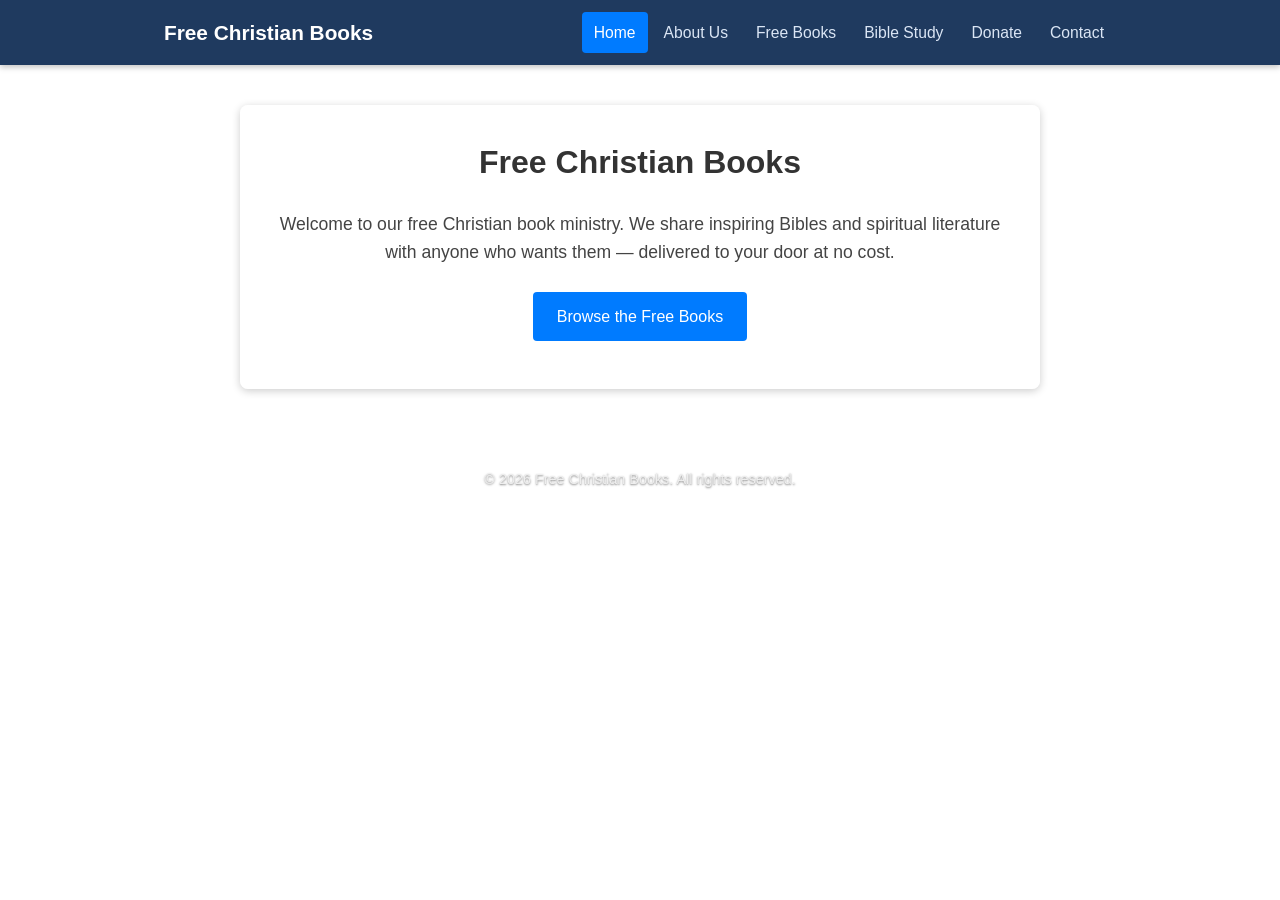
<file: index.html>
<!DOCTYPE html>
<html lang="en">
<head>
  <meta charset="UTF-8">
  <meta name="viewport" content="width=device-width, initial-scale=1.0">
  <meta name="description" content="Free Christian books delivered to your door. Browse our collection of Bibles and Ellen G. White classics in English and Spanish.">
  <meta name="keywords" content="free Christian books, free Bible, Ellen White books, NKJV Bible, free religious books">
  <meta name="robots" content="index, follow">

  <!-- Open Graph (social sharing previews) -->
  <meta property="og:title" content="Free Christian Books">
  <meta property="og:description" content="Free Christian books delivered to your door. Bibles and Ellen G. White classics available.">
  <meta property="og:type" content="website">
  <meta property="og:url" content="https://christianbooksfree.us/">

  <title>Free Christian Books | Home</title>
  <link rel="stylesheet" href="style.css">
</head>
<body>
  <header class="site-header">
    <div class="header-inner">
      <a href="index.html" class="site-title">Free Christian Books</a>
      <nav class="site-nav">
        <a href="index.html" class="active">Home</a>
        <a href="about.html">About Us</a>
        <a href="books.html">Free Books</a>
        <a href="bible-study.html">Bible Study</a>
        <a href="donate.html">Donate</a>
        <a href="contact.html">Contact</a>
      </nav>
    </div>
  </header>

  <div class="container">
    <h1>Free Christian Books</h1>
    <p class="lead"> Welcome to our free Christian book ministry. We share inspiring
      Bibles and spiritual literature with anyone who wants them &mdash; delivered to your door at
      no cost.</p>

    <p class="text-center">
      <a href="books.html" class="btn">Browse the Free Books</a>
    </p>
  </div>

  <footer class="site-footer">
    <p>&copy; 2026 Free Christian Books. All rights reserved.</p>
  </footer>
</body>
</html>
</file>
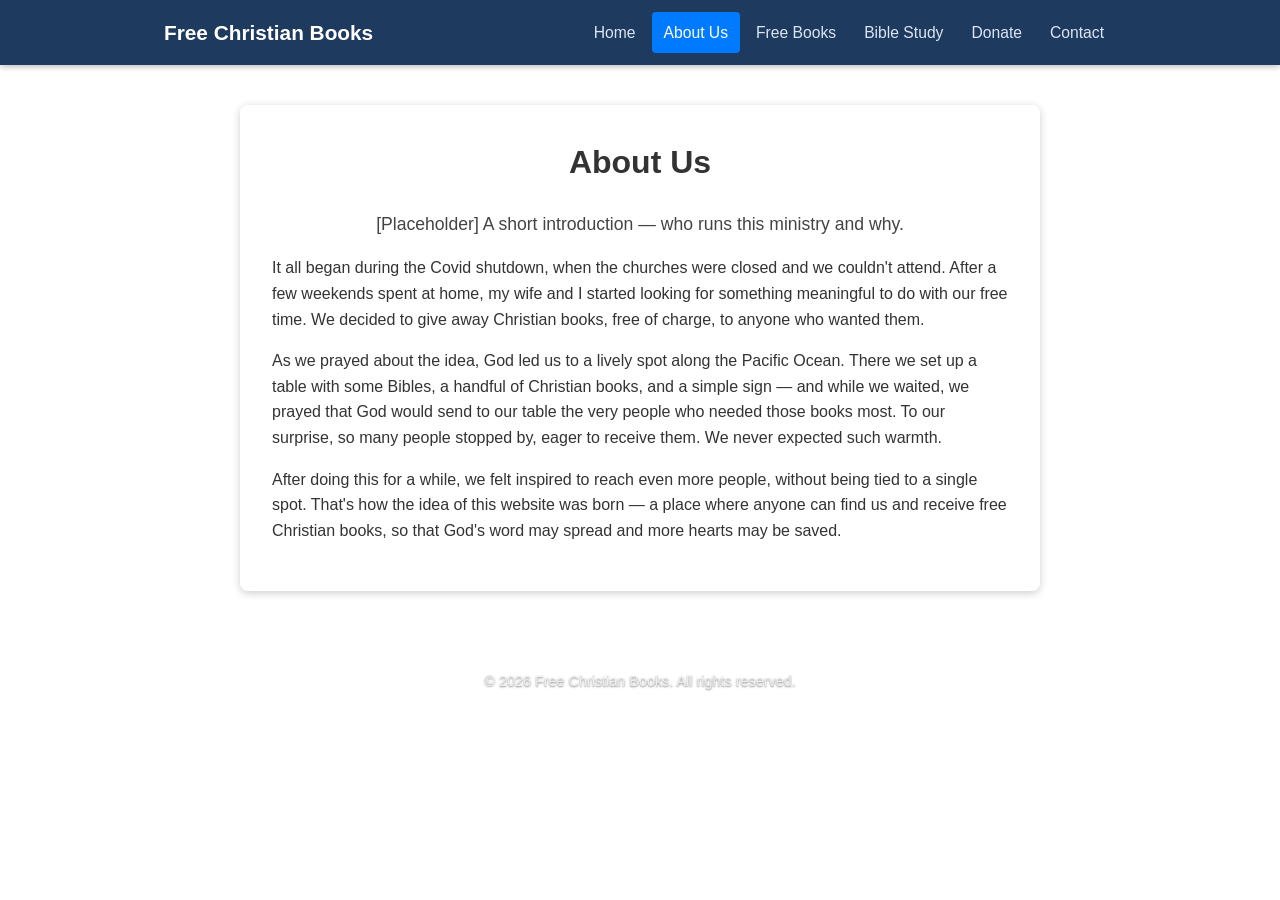
<file: about.html>
<!DOCTYPE html>
<html lang="en">
<head>
  <meta charset="UTF-8">
  <meta name="viewport" content="width=device-width, initial-scale=1.0">
  <meta name="description" content="About the Free Christian Books ministry.">
  <meta name="robots" content="index, follow">
  <meta property="og:title" content="About Us | Free Christian Books">
  <meta property="og:type" content="website">
  <meta property="og:url" content="https://christianbooksfree.us/about.html">
  <title>About Us | Free Christian Books</title>
  <link rel="stylesheet" href="style.css">
</head>
<body>
  <header class="site-header">
    <div class="header-inner">
      <a href="index.html" class="site-title">Free Christian Books</a>
      <nav class="site-nav">
        <a href="index.html">Home</a>
        <a href="about.html" class="active">About Us</a>
        <a href="books.html">Free Books</a>
        <a href="bible-study.html">Bible Study</a>
        <a href="donate.html">Donate</a>
        <a href="contact.html">Contact</a>
      </nav>
    </div>
  </header>

  <div class="container">
    <h1>About Us</h1>
    <p class="lead">[Placeholder] A short introduction &mdash; who runs this ministry and why.</p>

    <p>It all began during the Covid shutdown, when the churches were closed and we couldn't attend. After a few weekends spent at home, my wife and I started looking for something meaningful to do with our free time. We decided to give away Christian books, free of charge, to anyone who wanted them.</p>

    <p>As we prayed about the idea, God led us to a lively spot along the Pacific Ocean. There we set up a table with some Bibles, a handful of Christian books, and a simple sign &mdash; and while we waited, we prayed that God would send to our table the very people who needed those books most. To our surprise, so many people stopped by, eager to receive them. We never expected such warmth.</p>

    <p>After doing this for a while, we felt inspired to reach even more people, without being tied to a single spot. That's how the idea of this website was born &mdash; a place where anyone can find us and receive free Christian books, so that God's word may spread and more hearts may be saved.</p>

  </div> 

  <footer class="site-footer">
    <p>&copy; 2026 Free Christian Books. All rights reserved.</p>
  </footer>
</body>
</html>
</file>
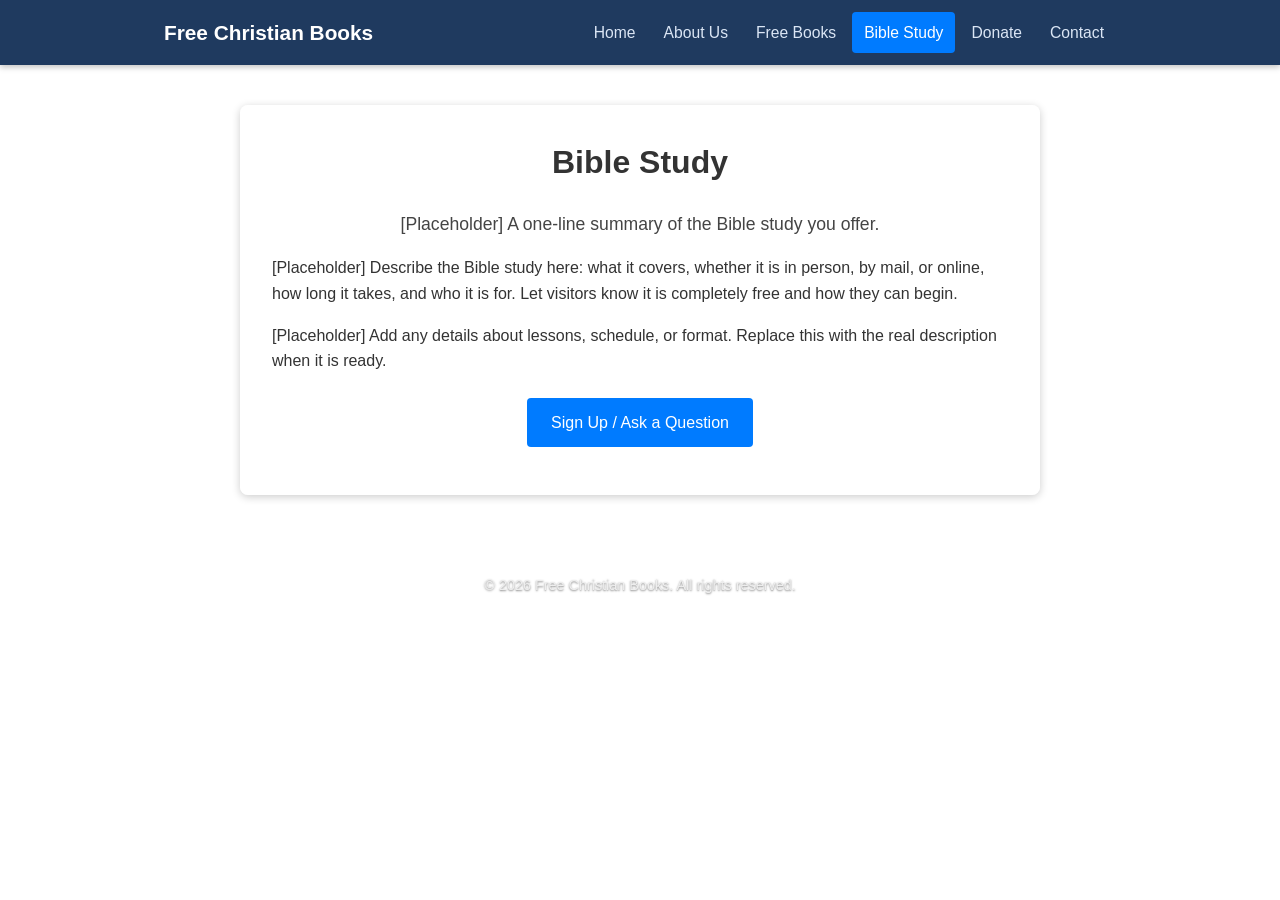
<file: bible-study.html>
<!DOCTYPE html>
<html lang="en">
<head>
  <meta charset="UTF-8">
  <meta name="viewport" content="width=device-width, initial-scale=1.0">
  <meta name="description" content="Learn about our free Bible study.">
  <meta name="robots" content="index, follow">
  <meta property="og:title" content="Bible Study | Free Christian Books">
  <meta property="og:type" content="website">
  <meta property="og:url" content="https://christianbooksfree.us/bible-study.html">
  <title>Bible Study | Free Christian Books</title>
  <link rel="stylesheet" href="style.css">
</head>
<body>
  <header class="site-header">
    <div class="header-inner">
      <a href="index.html" class="site-title">Free Christian Books</a>
      <nav class="site-nav">
        <a href="index.html">Home</a>
        <a href="about.html">About Us</a>
        <a href="books.html">Free Books</a>
        <a href="bible-study.html" class="active">Bible Study</a>
        <a href="donate.html">Donate</a>
        <a href="contact.html">Contact</a>
      </nav>
    </div>
  </header>

  <div class="container">
    <h1>Bible Study</h1>
    <p class="lead">[Placeholder] A one-line summary of the Bible study you offer.</p>

    <p>[Placeholder] Describe the Bible study here: what it covers, whether it is in person, by
      mail, or online, how long it takes, and who it is for. Let visitors know it is completely
      free and how they can begin.</p>

    <p>[Placeholder] Add any details about lessons, schedule, or format. Replace this with the
      real description when it is ready.</p>

    <p class="text-center">
      <a href="contact.html" class="btn">Sign Up / Ask a Question</a>
    </p>
  </div>

  <footer class="site-footer">
    <p>&copy; 2026 Free Christian Books. All rights reserved.</p>
  </footer>
</body>
</html>
</file>
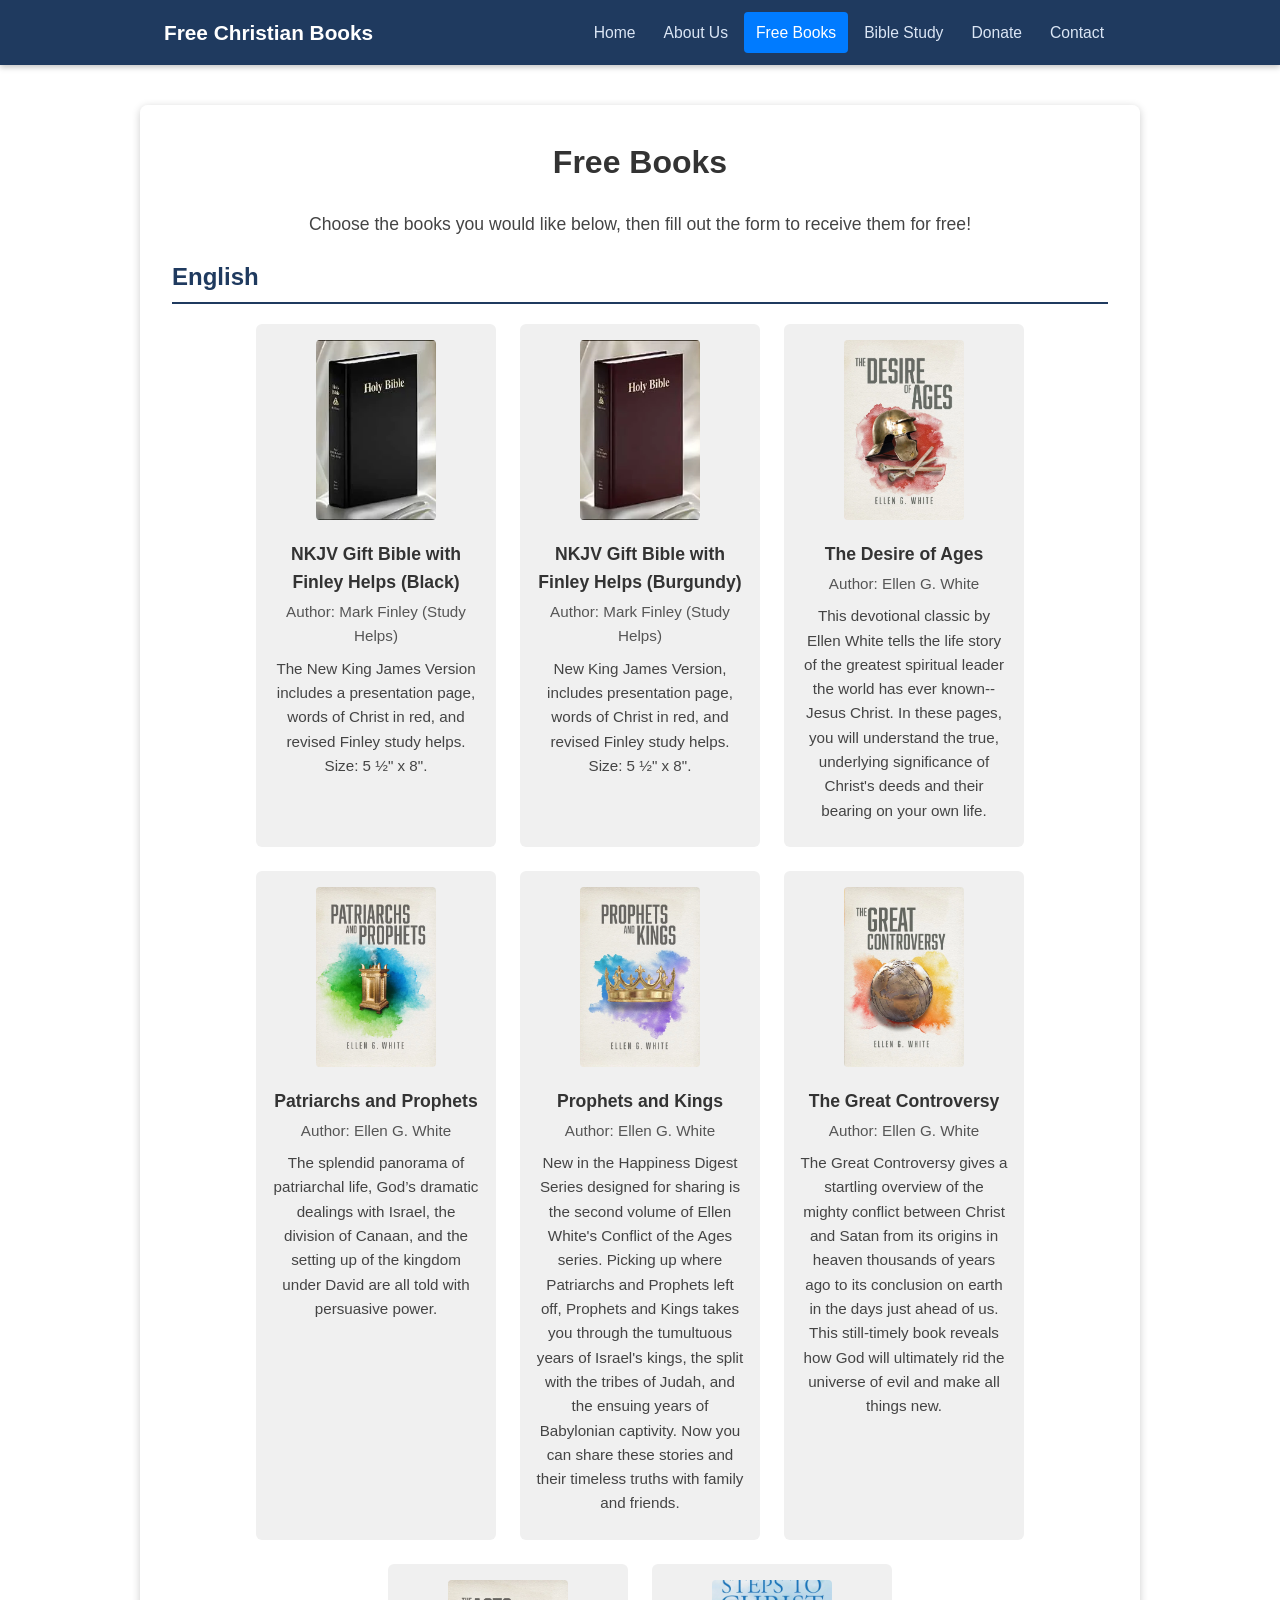
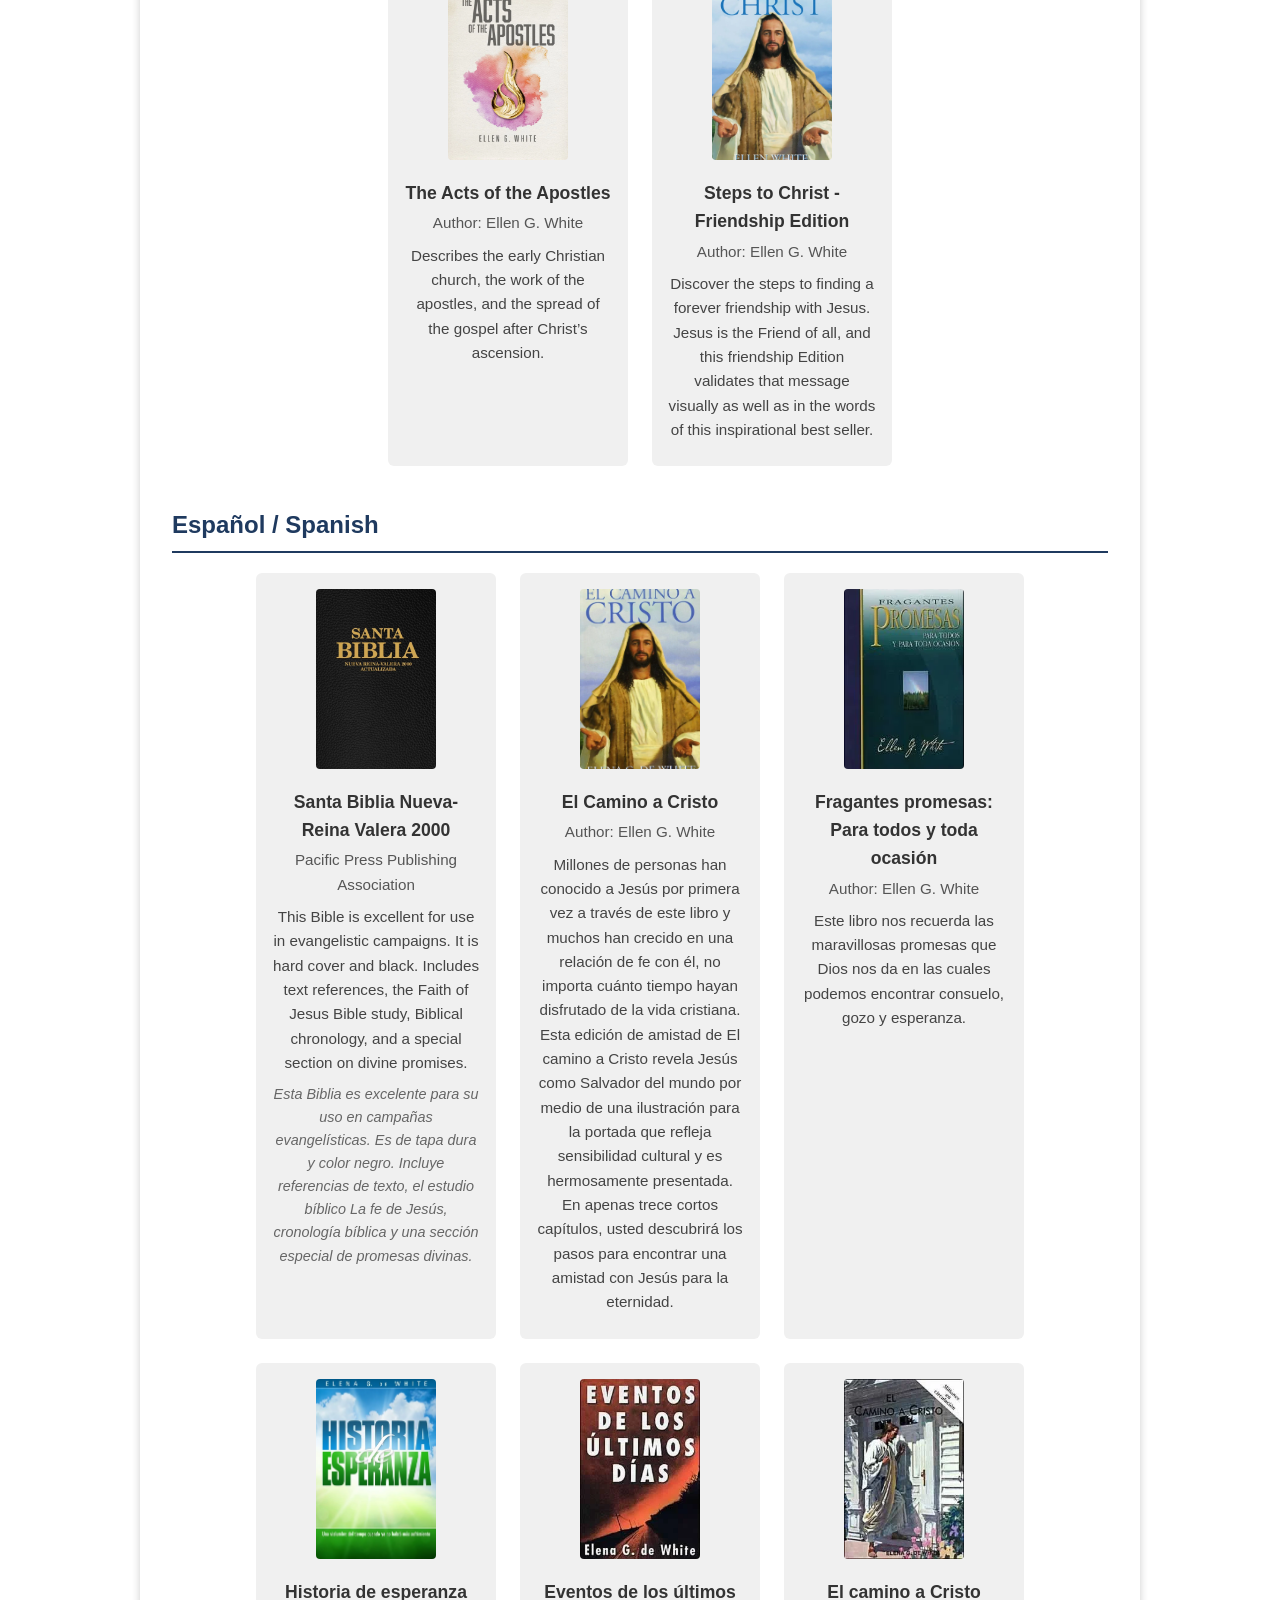
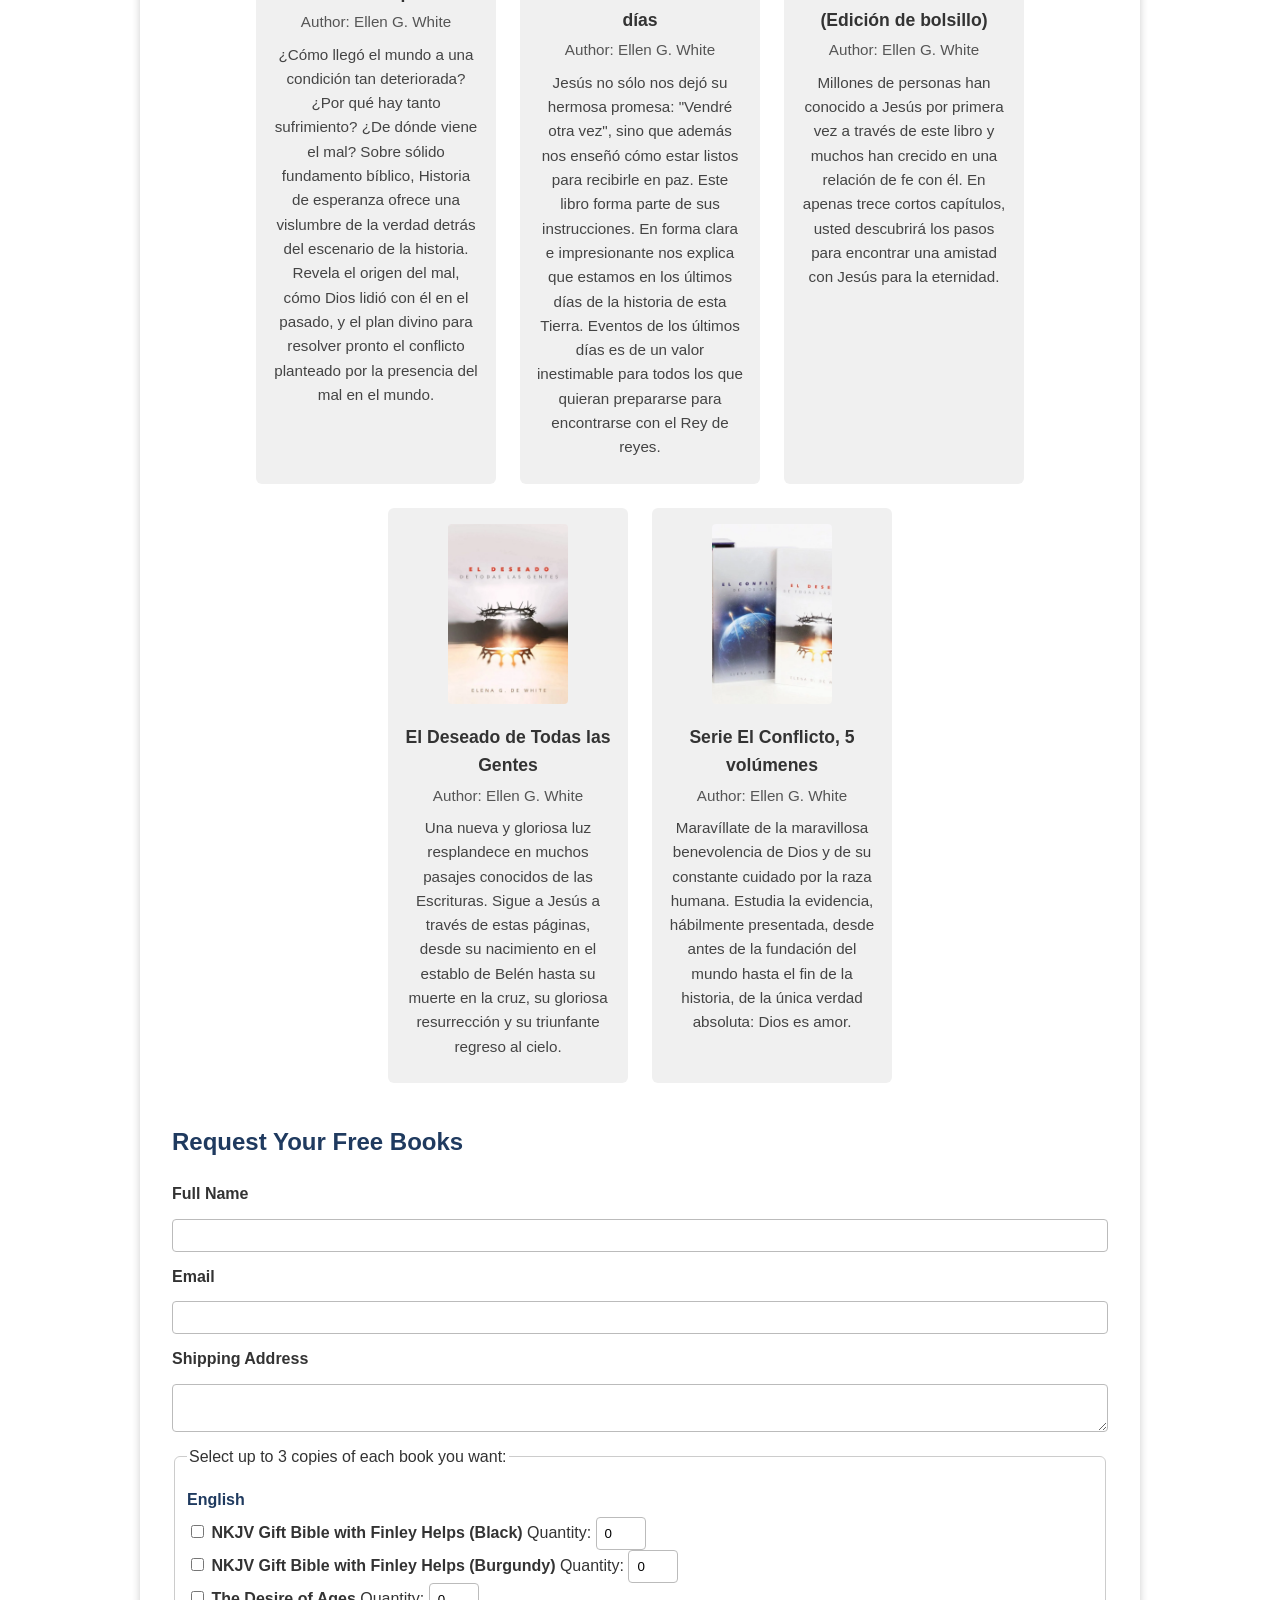
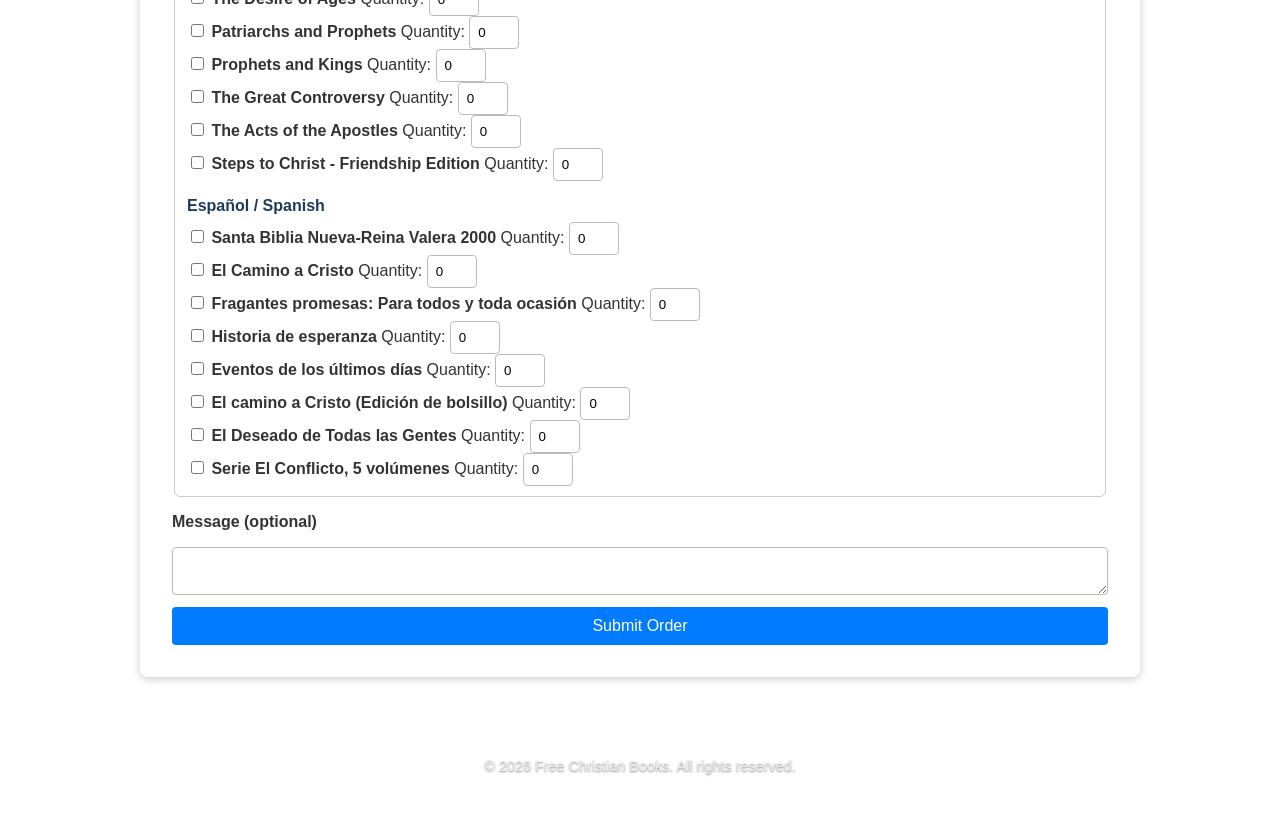
<file: books.html>
<!DOCTYPE html>
<html lang="en">
<head>
  <meta charset="UTF-8">
  <meta name="viewport" content="width=device-width, initial-scale=1.0">
  <meta name="description" content="Browse and order free Christian books in English and Spanish, including NKJV Bibles and Ellen G. White classics like The Desire of Ages and The Great Controversy.">
  <meta name="keywords" content="free Christian books, free Bible, Ellen White books, NKJV Bible, Desire of Ages, Great Controversy, free religious books, libros cristianos gratis">
  <meta name="robots" content="index, follow">

  <!-- Open Graph (social sharing previews) -->
  <meta property="og:title" content="Free Books | Free Christian Books">
  <meta property="og:description" content="Order free Christian books delivered to your door. Bibles and Ellen G. White classics in English and Spanish.">
  <meta property="og:type" content="website">
  <meta property="og:url" content="https://christianbooksfree.us/books.html">

  <title>Free Books | Free Christian Books</title>
  <link rel="stylesheet" href="style.css">
</head>
<body>
  <header class="site-header">
    <div class="header-inner">
      <a href="index.html" class="site-title">Free Christian Books</a>
      <nav class="site-nav">
        <a href="index.html">Home</a>
        <a href="about.html">About Us</a>
        <a href="books.html" class="active">Free Books</a>
        <a href="bible-study.html">Bible Study</a>
        <a href="donate.html">Donate</a>
        <a href="contact.html">Contact</a>
      </nav>
    </div>
  </header>

  <div class="container wide">
    <h1>Free Books</h1>
    <p class="lead">Choose the books you would like below, then fill out the form to receive them for free!</p>

    <!-- ===================== ENGLISH ===================== -->
    <section class="language-section">
      <h2 class="language-title">English</h2>
      <div class="books">
        <!-- Book 1 -->
        <div class="book">
          <a href="#img1">
            <img src="Images/blackBible.jpeg" alt="NKJV Gift Bible with Finley Helps (Black)">
          </a>
          <div class="book-title">NKJV Gift Bible with Finley Helps (Black)</div>
          <div class="book-author">Author: Mark Finley (Study Helps)</div>
          <div class="book-desc">The New King James Version includes a presentation page, words of Christ in red, and revised Finley study helps. Size: 5 ½" x 8".</div>
        </div>
        <!-- Book 2 -->
        <div class="book">
          <a href="#img2">
            <img src="Images/bibleBurgundy.jpeg" alt="NKJV Gift Bible with Finley Helps (Burgundy)">
          </a>
          <div class="book-title">NKJV Gift Bible with Finley Helps (Burgundy)</div>
          <div class="book-author">Author: Mark Finley (Study Helps)</div>
          <div class="book-desc">New King James Version, includes presentation page, words of Christ in red, and revised Finley study helps. Size: 5 ½" x 8".</div>
        </div>
        <!-- Book 3 -->
        <div class="book">
          <a href="#img3">
            <img src="Images/desire_of_ages_asi.jpeg" alt="The Desire of Ages">
          </a>
          <div class="book-title">The Desire of Ages</div>
          <div class="book-author">Author: Ellen G. White</div>
          <div class="book-desc">This devotional classic by Ellen White tells the life story of the greatest spiritual leader the world has ever known--Jesus Christ. In these pages, you will understand the true, underlying significance of Christ's deeds and their bearing on your own life.</div>
        </div>
        <!-- Book 4 -->
        <div class="book">
          <a href="#img4">
            <img src="Images/patriarchs_and_prophets_asi.jpeg" alt="Patriarchs and Prophets">
          </a>
          <div class="book-title">Patriarchs and Prophets</div>
          <div class="book-author">Author: Ellen G. White</div>
          <div class="book-desc">The splendid panorama of patriarchal life, God’s dramatic dealings with Israel, the division of Canaan, and the setting up of the kingdom under David are all told with persuasive power.</div>
        </div>
        <!-- Book 5 -->
        <div class="book">
          <a href="#img5">
            <img src="Images/prophets_and_kings_asi.jpeg" alt="Prophets and Kings">
          </a>
          <div class="book-title">Prophets and Kings</div>
          <div class="book-author">Author: Ellen G. White</div>
          <div class="book-desc">New in the Happiness Digest Series designed for sharing is the second volume of Ellen White's Conflict of the Ages series. Picking up where Patriarchs and Prophets left off, Prophets and Kings takes you through the tumultuous years of Israel's kings, the split with the tribes of Judah, and the ensuing years of Babylonian captivity. Now you can share these stories and their timeless truths with family and friends.</div>
        </div>
        <!-- Book 6 -->
        <div class="book">
          <a href="#img6">
            <img src="Images/asi_greatcontroversy.jpeg" alt="The Great Controversy">
          </a>
          <div class="book-title">The Great Controversy</div>
          <div class="book-author">Author: Ellen G. White</div>
          <div class="book-desc">The Great Controversy gives a startling overview of the mighty conflict between Christ and Satan from its origins in heaven thousands of years ago to its conclusion on earth in the days just ahead of us. This still-timely book reveals how God will ultimately rid the universe of evil and make all things new.</div>
        </div>
        <!-- Book 7 -->
        <div class="book">
          <a href="#img7">
            <img src="Images/acts_of_the_apostles_asi.jpeg" alt="The Acts of the Apostles">
          </a>
          <div class="book-title">The Acts of the Apostles</div>
          <div class="book-author">Author: Ellen G. White</div>
          <div class="book-desc">Describes the early Christian church, the work of the apostles, and the spread of the gospel after Christ’s ascension.</div>
        </div>
        <!-- Book 16 -->
        <div class="book">
          <a href="#img16">
            <img src="Images/steps_to_christ_cauc_1.jpeg" alt="Steps to Christ - Friendship Edition">
          </a>
          <div class="book-title">Steps to Christ - Friendship Edition</div>
          <div class="book-author">Author: Ellen G. White</div>
          <div class="book-desc">Discover the steps to finding a forever friendship with Jesus. Jesus is the Friend of all, and this friendship Edition validates that message visually as well as in the words of this inspirational best seller.</div>
        </div>
      </div>
    </section>

    <!-- ===================== SPANISH ===================== -->
    <section class="language-section">
      <h2 class="language-title">Español / Spanish</h2>
      <div class="books">
        <!-- Book 8 -->
        <div class="book">
          <a href="#img8">
            <img src="Images/santa_biblia_nrc20.jpeg" alt="Santa Biblia Nueva-Reina Valera 2000">
          </a>
          <div class="book-title">Santa Biblia Nueva-Reina Valera 2000</div>
          <div class="book-author">Pacific Press Publishing Association</div>
          <div class="book-desc">This Bible is excellent for use in evangelistic campaigns. It is hard cover and black. Includes text references, the Faith of Jesus Bible study, Biblical chronology, and a special section on divine promises.</div>
          <div class="book-desc-esp">Esta Biblia es excelente para su uso en campañas evangelísticas. Es de tapa dura y color negro. Incluye referencias de texto, el estudio bíblico La fe de Jesús, cronología bíblica y una sección especial de promesas divinas.</div>
        </div>
        <!-- Book 9 -->
        <div class="book">
          <a href="#img9">
            <img src="Images/el_camino_a_Cristo.jpeg" alt="El Camino a Cristo">
          </a>
          <div class="book-title">El Camino a Cristo</div>
          <div class="book-author">Author: Ellen G. White</div>
          <div class="book-desc">Millones de personas han conocido a Jesús por primera vez a través de este libro y muchos han crecido en una relación de fe con él, no importa cuánto tiempo hayan disfrutado de la vida cristiana. Esta edición de amistad de El camino a Cristo revela Jesús como Salvador del mundo por medio de una ilustración para la portada que refleja sensibilidad cultural y es hermosamente presentada. En apenas trece cortos capítulos, usted descubrirá los pasos para encontrar una amistad con Jesús para la eternidad.</div>
        </div>
        <!-- Book 10 -->
        <div class="book">
          <a href="#img10">
            <img src="Images/Fragantes_promesas.jpeg" alt="Fragantes promesas: Para todos y toda ocasión">
          </a>
          <div class="book-title">Fragantes promesas: Para todos y toda ocasión</div>
          <div class="book-author">Author: Ellen G. White</div>
          <div class="book-desc">Este libro nos recuerda las maravillosas promesas que Dios nos da en las cuales podemos encontrar consuelo, gozo y esperanza.</div>
        </div>
        <!-- Book 11 -->
        <div class="book">
          <a href="#img11">
            <img src="Images/Historia_de_esperanza.jpeg" alt="Historia de esperanza">
          </a>
          <div class="book-title">Historia de esperanza</div>
          <div class="book-author">Author: Ellen G. White</div>
          <div class="book-desc">¿Cómo llegó el mundo a una condición tan deteriorada? ¿Por qué hay tanto sufrimiento? ¿De dónde viene el mal? Sobre sólido fundamento bíblico, Historia de esperanza ofrece una vislumbre de la verdad detrás del escenario de la historia. Revela el origen del mal, cómo Dios lidió con él en el pasado, y el plan divino para resolver pronto el conflicto planteado por la presencia del mal en el mundo.</div>
        </div>
        <!-- Book 12 -->
        <div class="book">
          <a href="#img12">
            <img src="Images/Eventos_de_los_ultimos_dias.JPEG" alt="Eventos de los últimos días">
          </a>
          <div class="book-title">Eventos de los últimos días</div>
          <div class="book-author">Author: Ellen G. White</div>
          <div class="book-desc">Jesús no sólo nos dejó su hermosa promesa: "Vendré otra vez", sino que además nos enseñó cómo estar listos para recibirle en paz. Este libro forma parte de sus instrucciones. En forma clara e impresionante nos explica que estamos en los últimos días de la historia de esta Tierra. Eventos de los últimos días es de un valor inestimable para todos los que quieran prepararse para encontrarse con el Rey de reyes.</div>
        </div>
        <!-- Book 13 -->
        <div class="book">
          <a href="#img13">
            <img src="Images/el_camino_a_Cristo_bolsillo.jpeg" alt="El camino a Cristo (Edición de bolsillo)">
          </a>
          <div class="book-title">El camino a Cristo (Edición de bolsillo)</div>
          <div class="book-author">Author: Ellen G. White</div>
          <div class="book-desc">Millones de personas han conocido a Jesús por primera vez a través de este libro y muchos han crecido en una relación de fe con él. En apenas trece cortos capítulos, usted descubrirá los pasos para encontrar una amistad con Jesús para la eternidad.</div>
        </div>
        <!-- Book 14 -->
        <div class="book">
          <a href="#img14">
            <img src="Images/El_Deseado_de_Todas_las_Gentes.jpeg" alt="El Deseado de Todas las Gentes">
          </a>
          <div class="book-title">El Deseado de Todas las Gentes</div>
          <div class="book-author">Author: Ellen G. White</div>
          <div class="book-desc">Una nueva y gloriosa luz resplandece en muchos pasajes conocidos de las Escrituras. Sigue a Jesús a través de estas páginas, desde su nacimiento en el establo de Belén hasta su muerte en la cruz, su gloriosa resurrección y su triunfante regreso al cielo.</div>
        </div>
        <!-- Book 15 -->
        <div class="book">
          <a href="#img15">
            <img src="Images/Serie_El_Conflicto.jpeg" alt="Serie El Conflicto, 5 volúmenes">
          </a>
          <div class="book-title">Serie El Conflicto, 5 volúmenes</div>
          <div class="book-author">Author: Ellen G. White</div>
          <div class="book-desc">Maravíllate de la maravillosa benevolencia de Dios y de su constante cuidado por la raza humana. Estudia la evidencia, hábilmente presentada, desde antes de la fundación del mundo hasta el fin de la historia, de la única verdad absoluta: Dios es amor.</div>
        </div>
      </div>
    </section>

    <!-- Lightbox Modals -->
    <div class="lightbox" id="img1"><a href="#" class="close"></a><img src="Images/blackBible.jpeg" alt="NKJV Gift Bible with Finley Helps (Black)"></div>
    <div class="lightbox" id="img2"><a href="#" class="close"></a><img src="Images/bibleBurgundy.jpeg" alt="NKJV Gift Bible with Finley Helps (Burgundy)"></div>
    <div class="lightbox" id="img3"><a href="#" class="close"></a><img src="Images/desire_of_ages_asi.jpeg" alt="The Desire of Ages"></div>
    <div class="lightbox" id="img4"><a href="#" class="close"></a><img src="Images/patriarchs_and_prophets_asi.jpeg" alt="Patriarchs and Prophets"></div>
    <div class="lightbox" id="img5"><a href="#" class="close"></a><img src="Images/prophets_and_kings_asi.jpeg" alt="Prophets and Kings"></div>
    <div class="lightbox" id="img6"><a href="#" class="close"></a><img src="Images/asi_greatcontroversy.jpeg" alt="The Great Controversy"></div>
    <div class="lightbox" id="img7"><a href="#" class="close"></a><img src="Images/acts_of_the_apostles_asi.jpeg" alt="The Acts of the Apostles"></div>
    <div class="lightbox" id="img8"><a href="#" class="close"></a><img src="Images/santa_biblia_nrc20.jpeg" alt="Santa Biblia Nueva-Reina Valera 2000"></div>
    <div class="lightbox" id="img9"><a href="#" class="close"></a><img src="Images/el_camino_a_Cristo.jpeg" alt="El Camino a Cristo"></div>
    <div class="lightbox" id="img10"><a href="#" class="close"></a><img src="Images/Fragantes_promesas.jpeg" alt="Fragantes promesas: Para todos y toda ocasión"></div>
    <div class="lightbox" id="img11"><a href="#" class="close"></a><img src="Images/Historia_de_esperanza.jpeg" alt="Historia de esperanza"></div>
    <div class="lightbox" id="img12"><a href="#" class="close"></a><img src="Images/Eventos_de_los_ultimos_dias.JPEG" alt="Eventos de los últimos días"></div>
    <div class="lightbox" id="img13"><a href="#" class="close"></a><img src="Images/el_camino_a_Cristo_bolsillo.jpeg" alt="El camino a Cristo (Edición de bolsillo)"></div>
    <div class="lightbox" id="img14"><a href="#" class="close"></a><img src="Images/El_Deseado_de_Todas_las_Gentes.jpeg" alt="El Deseado de Todas las Gentes"></div>
    <div class="lightbox" id="img15"><a href="#" class="close"></a><img src="Images/Serie_El_Conflicto.jpeg" alt="Serie El Conflicto, 5 volúmenes"></div>
    <div class="lightbox" id="img16"><a href="#" class="close"></a><img src="Images/steps_to_christ_cauc_1.jpeg" alt="Steps to Christ - Friendship Edition"></div>

    <!-- ===================== ORDER FORM ===================== -->
    <h2>Request Your Free Books</h2>
    <form action="https://formspree.io/f/movwdpwg" method="POST">
      <input type="text" name="_gotcha" style="display:none">
      <input type="hidden" name="_subject" value="New Book Request — Free Christian Books">

      <label for="name">Full Name</label>
      <input type="text" id="name" name="Name" required>

      <label for="email">Email</label>
      <input type="email" id="email" name="Email" required>

      <label for="address">Shipping Address</label>
      <textarea id="address" name="Address" rows="2" required></textarea>

      <fieldset>
        <legend>Select up to 3 copies of each book you want:</legend>

        <p class="form-group-label">English</p>
        <div>
          <label><input type="checkbox" name="books[]" value="NKJV Gift Bible with Finley Helps (Black)"> NKJV Gift Bible with Finley Helps (Black)</label>
          Quantity: <input type="number" name="quantity_blackBible" min="0" max="3" value="0">
        </div>
        <div>
          <label><input type="checkbox" name="books[]" value="NKJV Gift Bible with Finley Helps (Burgundy)"> NKJV Gift Bible with Finley Helps (Burgundy)</label>
          Quantity: <input type="number" name="quantity_burgundyBible" min="0" max="3" value="0">
        </div>
        <div>
          <label><input type="checkbox" name="books[]" value="The Desire of Ages"> The Desire of Ages</label>
          Quantity: <input type="number" name="quantity_desireOfAges" min="0" max="3" value="0">
        </div>
        <div>
          <label><input type="checkbox" name="books[]" value="Patriarchs and Prophets"> Patriarchs and Prophets</label>
          Quantity: <input type="number" name="quantity_patriarchsProphets" min="0" max="3" value="0">
        </div>
        <div>
          <label><input type="checkbox" name="books[]" value="Prophets and Kings"> Prophets and Kings</label>
          Quantity: <input type="number" name="quantity_prophetsKings" min="0" max="3" value="0">
        </div>
        <div>
          <label><input type="checkbox" name="books[]" value="The Great Controversy"> The Great Controversy</label>
          Quantity: <input type="number" name="quantity_greatControversy" min="0" max="3" value="0">
        </div>
        <div>
          <label><input type="checkbox" name="books[]" value="The Acts of the Apostles"> The Acts of the Apostles</label>
          Quantity: <input type="number" name="quantity_actsApostles" min="0" max="3" value="0">
        </div>
        <div>
          <label><input type="checkbox" name="books[]" value="Steps to Christ - Friendship Edition"> Steps to Christ - Friendship Edition</label>
          Quantity: <input type="number" name="quantity_stepsToChrist" min="0" max="3" value="0">
        </div>

        <p class="form-group-label">Español / Spanish</p>
        <div>
          <label><input type="checkbox" name="books[]" value="Santa Biblia Nueva-Reina Valera 2000"> Santa Biblia Nueva-Reina Valera 2000</label>
          Quantity: <input type="number" name="quantity_santaBiblia" min="0" max="3" value="0">
        </div>
        <div>
          <label><input type="checkbox" name="books[]" value="El Camino a Cristo"> El Camino a Cristo</label>
          Quantity: <input type="number" name="quantity_caminoCristo" min="0" max="3" value="0">
        </div>
        <div>
          <label><input type="checkbox" name="books[]" value="Fragantes promesas: Para todos y toda ocasión"> Fragantes promesas: Para todos y toda ocasión</label>
          Quantity: <input type="number" name="quantity_fragantesPromesas" min="0" max="3" value="0">
        </div>
        <div>
          <label><input type="checkbox" name="books[]" value="Historia de esperanza"> Historia de esperanza</label>
          Quantity: <input type="number" name="quantity_historiaEsperanza" min="0" max="3" value="0">
        </div>
        <div>
          <label><input type="checkbox" name="books[]" value="Eventos de los últimos días"> Eventos de los últimos días</label>
          Quantity: <input type="number" name="quantity_eventosUltimosDias" min="0" max="3" value="0">
        </div>
        <div>
          <label><input type="checkbox" name="books[]" value="El camino a Cristo (Edición de bolsillo)"> El camino a Cristo (Edición de bolsillo)</label>
          Quantity: <input type="number" name="quantity_caminoCristoBolsillo" min="0" max="3" value="0">
        </div>
        <div>
          <label><input type="checkbox" name="books[]" value="El Deseado de Todas las Gentes"> El Deseado de Todas las Gentes</label>
          Quantity: <input type="number" name="quantity_deseadoGentes" min="0" max="3" value="0">
        </div>
        <div>
          <label><input type="checkbox" name="books[]" value="Serie El Conflicto, 5 volúmenes"> Serie El Conflicto, 5 volúmenes</label>
          Quantity: <input type="number" name="quantity_serieConflicto" min="0" max="3" value="0">
        </div>
      </fieldset>

      <!-- Hidden summary field -->
      <textarea id="orderSummary" name="Order Summary" style="display:none"></textarea>

      <label for="message">Message (optional)</label>
      <textarea id="message" name="Message" rows="2"></textarea>

      <button type="submit">Submit Order</button>
    </form>
  </div>

  <footer class="site-footer">
    <p>&copy; 2026 Free Christian Books. All rights reserved.</p>
  </footer>

  <script>
    document.querySelector('form').addEventListener('submit', function(e) {
      var summary = '';
      var books = [
        {name: 'NKJV Gift Bible with Finley Helps (Black)', qty: 'quantity_blackBible'},
        {name: 'NKJV Gift Bible with Finley Helps (Burgundy)', qty: 'quantity_burgundyBible'},
        {name: 'The Desire of Ages', qty: 'quantity_desireOfAges'},
        {name: 'Patriarchs and Prophets', qty: 'quantity_patriarchsProphets'},
        {name: 'Prophets and Kings', qty: 'quantity_prophetsKings'},
        {name: 'The Great Controversy', qty: 'quantity_greatControversy'},
        {name: 'The Acts of the Apostles', qty: 'quantity_actsApostles'},
        {name: 'Steps to Christ - Friendship Edition', qty: 'quantity_stepsToChrist'},
        {name: 'Santa Biblia Nueva-Reina Valera 2000', qty: 'quantity_santaBiblia'},
        {name: 'El Camino a Cristo', qty: 'quantity_caminoCristo'},
        {name: 'Fragantes promesas: Para todos y toda ocasión', qty: 'quantity_fragantesPromesas'},
        {name: 'Historia de esperanza', qty: 'quantity_historiaEsperanza'},
        {name: 'Eventos de los últimos días', qty: 'quantity_eventosUltimosDias'},
        {name: 'El camino a Cristo (Edición de bolsillo)', qty: 'quantity_caminoCristoBolsillo'},
        {name: 'El Deseado de Todas las Gentes', qty: 'quantity_deseadoGentes'},
        {name: 'Serie El Conflicto, 5 volúmenes', qty: 'quantity_serieConflicto'}
      ];
      books.forEach(function(book, i) {
        var checked = document.querySelectorAll('input[name="books[]"]')[i].checked;
        var qty = document.querySelector('input[name="' + book.qty + '"]').value;
        if (checked && qty > 0) {
          summary += book.name + ': ' + qty + '\n';
        }
      });
      document.getElementById('orderSummary').value = summary || 'No books selected';
    });

    // Close lightbox when clicking outside the image
    document.querySelectorAll('.lightbox').forEach(function(lightbox) {
      lightbox.addEventListener('click', function(e) {
        if (e.target === lightbox) {
          window.location.hash = '#';
        }
      });
    });
  </script>
</body>
</html>
</file>
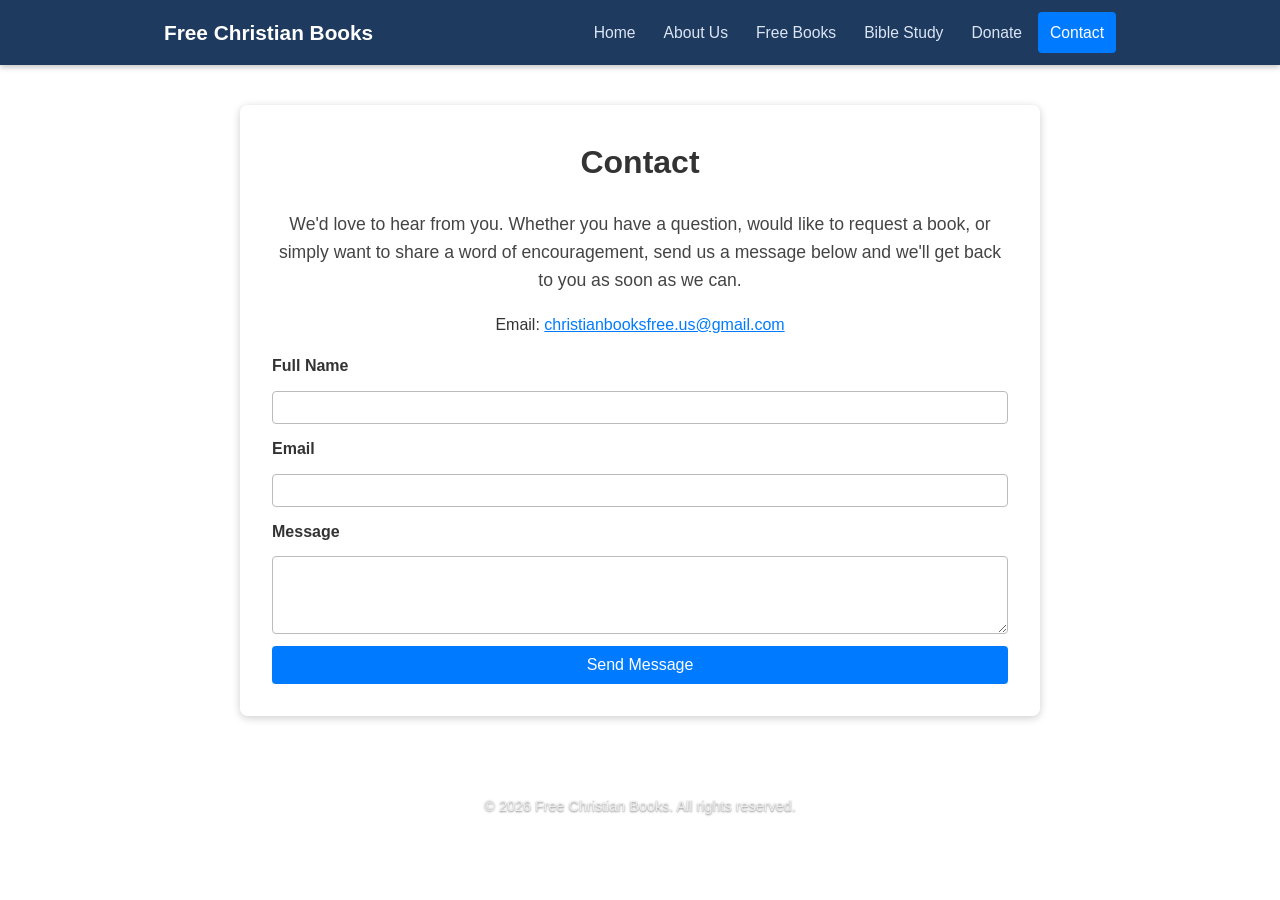
<file: contact.html>
<!DOCTYPE html>
<html lang="en">
<head>
  <meta charset="UTF-8">
  <meta name="viewport" content="width=device-width, initial-scale=1.0">
  <meta name="description" content="Contact the Free Christian Books ministry.">
  <meta name="robots" content="index, follow">
  <meta property="og:title" content="Contact | Free Christian Books">
  <meta property="og:type" content="website">
  <meta property="og:url" content="https://christianbooksfree.us/contact.html">
  <title>Contact | Free Christian Books</title>
  <link rel="stylesheet" href="style.css">
</head>
<body>
  <header class="site-header">
    <div class="header-inner">
      <a href="index.html" class="site-title">Free Christian Books</a>
      <nav class="site-nav">
        <a href="index.html">Home</a>
        <a href="about.html">About Us</a>
        <a href="books.html">Free Books</a>
        <a href="bible-study.html">Bible Study</a>
        <a href="donate.html">Donate</a>
        <a href="contact.html" class="active">Contact</a>
      </nav>
    </div>
  </header>

  <div class="container">
    <h1>Contact</h1>
    <p class="lead">We'd love to hear from you. Whether you have a question, would like to request a book, or simply want to share a word of encouragement, send us a message below and we'll get back to you as soon as we can.</p>

    <p class="text-center">Email: <a href="mailto:christianbooksfree.us@gmail.com">christianbooksfree.us@gmail.com</a></p>

    <form action="https://formspree.io/f/movwdpwg" method="POST">
      <input type="text" name="_gotcha" style="display:none">
      <input type="hidden" name="_subject" value="New Contact Message — Free Christian Books">

      <label for="name">Full Name</label>
      <input type="text" id="name" name="Name" required>

      <label for="email">Email</label>
      <input type="email" id="email" name="Email" required>

      <label for="message">Message</label>
      <textarea id="message" name="Message" rows="4" required></textarea>

      <button type="submit">Send Message</button>
    </form>
  </div>

  <footer class="site-footer">
    <p>&copy; 2026 Free Christian Books. All rights reserved.</p>
  </footer>
</body>
</html>
</file>
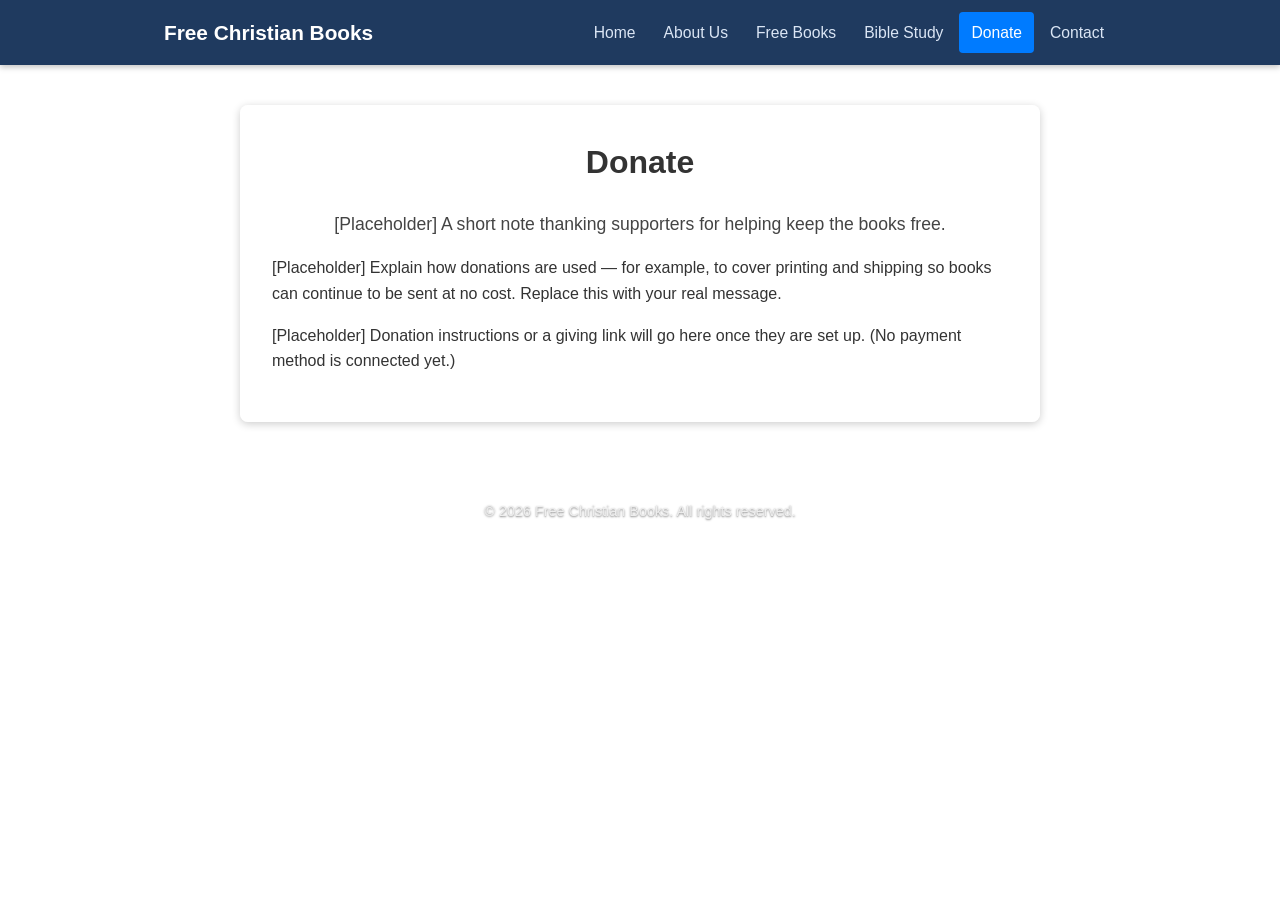
<file: donate.html>
<!DOCTYPE html>
<html lang="en">
<head>
  <meta charset="UTF-8">
  <meta name="viewport" content="width=device-width, initial-scale=1.0">
  <meta name="description" content="Support the Free Christian Books ministry.">
  <meta name="robots" content="index, follow">
  <meta property="og:title" content="Donate | Free Christian Books">
  <meta property="og:type" content="website">
  <meta property="og:url" content="https://christianbooksfree.us/donate.html">
  <title>Donate | Free Christian Books</title>
  <link rel="stylesheet" href="style.css">
</head>
<body>
  <header class="site-header">
    <div class="header-inner">
      <a href="index.html" class="site-title">Free Christian Books</a>
      <nav class="site-nav">
        <a href="index.html">Home</a>
        <a href="about.html">About Us</a>
        <a href="books.html">Free Books</a>
        <a href="bible-study.html">Bible Study</a>
        <a href="donate.html" class="active">Donate</a>
        <a href="contact.html">Contact</a>
      </nav>
    </div>
  </header>

  <div class="container">
    <h1>Donate</h1>
    <p class="lead">[Placeholder] A short note thanking supporters for helping keep the books free.</p>

    <p>[Placeholder] Explain how donations are used &mdash; for example, to cover printing and
      shipping so books can continue to be sent at no cost. Replace this with your real message.</p>

    <p>[Placeholder] Donation instructions or a giving link will go here once they are set up.
      (No payment method is connected yet.)</p>
  </div>

  <footer class="site-footer">
    <p>&copy; 2026 Free Christian Books. All rights reserved.</p>
  </footer>
</body>
</html>
</file>
<file: style.css>
/* ===== Base ===== */
* { box-sizing: border-box; }

body {
  font-family: Arial, Helvetica, sans-serif;
  margin: 0;
  padding: 0;
  color: #333;
  line-height: 1.6;
}

/* Fixed, viewport-sized background layer that content scrolls over.
   Reliable on mobile, where `background-attachment: fixed` is not. */
body::before {
  content: "";
  position: fixed;
  top: 0;
  left: 0;
  width: 100%;
  height: 100%;
  background: url('https://images.unsplash.com/photo-1506744038136-46273834b3fb?auto=format&fit=crop&w=1500&q=80') no-repeat center center;
  background-size: cover;
  z-index: -1;
}

a { color: #007bff; }

/* ===== Header / Navigation ===== */
.site-header {
  background: #1f3a5f;
  box-shadow: 0 2px 6px rgba(0, 0, 0, 0.25);
  position: sticky;
  top: 0;
  z-index: 100;
}

.header-inner {
  max-width: 1000px;
  margin: 0 auto;
  display: flex;
  align-items: center;
  justify-content: space-between;
  flex-wrap: wrap;
  padding: 12px 24px;
  gap: 8px;
}

.site-title {
  color: #fff;
  font-size: 1.3em;
  font-weight: bold;
  text-decoration: none;
  white-space: nowrap;
}

.site-nav {
  display: flex;
  flex-wrap: wrap;
  gap: 4px;
}

.site-nav a {
  color: #dbe6f5;
  text-decoration: none;
  padding: 8px 12px;
  border-radius: 4px;
  font-size: 0.98em;
}

.site-nav a:hover {
  background: rgba(255, 255, 255, 0.12);
  color: #fff;
}

.site-nav a.active {
  background: #007bff;
  color: #fff;
}

/* ===== Layout ===== */
.container {
  max-width: 800px;
  margin: 40px auto;
  background: rgba(255, 255, 255, 0.6);
  backdrop-filter: blur(4px);
  -webkit-backdrop-filter: blur(4px);
  padding: 32px;
  border-radius: 8px;
  box-shadow: 0 2px 8px rgba(0, 0, 0, 0.2);
}

.container.wide {
  max-width: 1000px;
}

h1 { text-align: center; color: #333; margin-top: 0; }
h2 { color: #1f3a5f; }
.lead { font-size: 1.1em; text-align: center; color: #444; }
.text-center { text-align: center; }

/* Call-to-action button (link styled as button) */
.btn {
  display: inline-block;
  background: #007bff;
  color: #fff;
  text-decoration: none;
  padding: 12px 24px;
  border-radius: 4px;
  font-size: 1em;
  margin-top: 8px;
}
.btn:hover { background: #0056b3; }

/* ===== Books ===== */
.language-section { margin-bottom: 40px; }

.language-title {
  border-bottom: 2px solid #1f3a5f;
  padding-bottom: 6px;
  margin-bottom: 20px;
}

.books {
  display: flex;
  flex-wrap: wrap;
  gap: 24px;
  justify-content: center;
  margin-bottom: 16px;
}

.book {
  background: #f0f0f0;
  padding: 16px;
  border-radius: 6px;
  width: 240px;
  box-sizing: border-box;
  display: flex;
  flex-direction: column;
  align-items: center;
}

.book img {
  width: 120px;
  height: 180px;
  object-fit: cover;
  border-radius: 4px;
  margin-bottom: 12px;
  background: #ddd;
  cursor: pointer;
}

.book-title { font-weight: bold; font-size: 1.1em; margin-bottom: 4px; text-align: center; }
.book-author { font-size: 0.95em; color: #555; margin-bottom: 8px; text-align: center; }
.book-desc { font-size: 0.95em; color: #444; margin-bottom: 8px; text-align: center; }
.book-desc-esp { font-size: 0.9em; color: #666; font-style: italic; text-align: center; }

/* ===== Forms ===== */
form { display: flex; flex-direction: column; gap: 12px; }
label { font-weight: bold; }
input, select, textarea { padding: 8px; border-radius: 4px; border: 1px solid #bbb; font-family: inherit; }
fieldset { border: 1px solid #ccc; border-radius: 6px; }
.form-group-label { font-weight: bold; color: #1f3a5f; margin: 12px 0 4px; }
button {
  background: #007bff;
  color: #fff;
  border: none;
  padding: 10px;
  border-radius: 4px;
  font-size: 1em;
  cursor: pointer;
}
button:hover { background: #0056b3; }

/* ===== Footer ===== */
.site-footer {
  text-align: center;
  color: #eee;
  padding: 24px 16px;
  font-size: 0.9em;
  text-shadow: 0 1px 2px rgba(0, 0, 0, 0.5);
}

/* ===== Lightbox ===== */
.lightbox {
  display: none;
  position: fixed;
  z-index: 999;
  left: 0; top: 0; width: 100vw; height: 100vh;
  background: rgba(0, 0, 0, 0.8);
  justify-content: center;
  align-items: center;
  text-align: center;
}

.lightbox:target { display: flex; }

.lightbox img {
  max-width: 90vw;
  max-height: 80vh;
  box-shadow: 0 0 20px #000;
  border-radius: 8px;
}

.lightbox .close {
  position: absolute;
  top: 30px; right: 40px;
  width: 32px; height: 32px;
  text-decoration: none;
  background: url('data:image/svg+xml;utf8,<svg fill=\"white\" viewBox=\"0 0 40 40\" xmlns=\"http://www.w3.org/2000/svg\"><line x1=\"10\" y1=\"10\" x2=\"30\" y2=\"30\" stroke=\"white\" stroke-width=\"4\"/><line x1=\"30\" y1=\"10\" x2=\"10\" y2=\"30\" stroke=\"white\" stroke-width=\"4\"/></svg>') no-repeat center center;
  background-size: 32px 32px;
  z-index: 1001;
  cursor: pointer;
}
</file>
